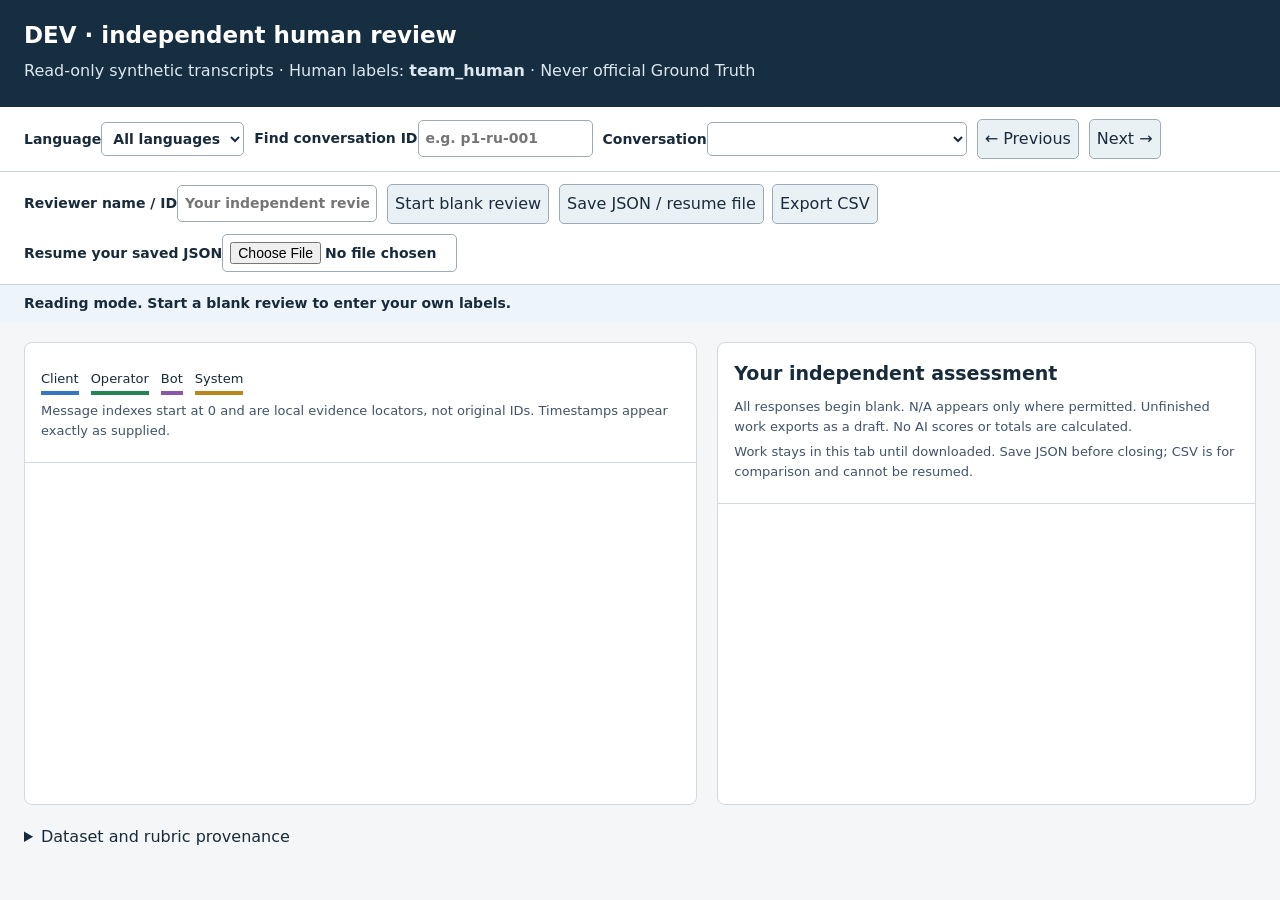
<file: tools/dev_review/viewer.html>
<!doctype html>
<html lang="en">
<meta charset="utf-8">
<meta name="viewport" content="width=device-width, initial-scale=1">
<meta http-equiv="Content-Security-Policy" content="default-src 'none'; script-src 'unsafe-inline'; style-src 'unsafe-inline'; connect-src 'none'; img-src 'none'; base-uri 'none'; form-action 'none'">
<title>DEV · independent human review</title>
<style>
*{box-sizing:border-box}body{margin:0;background:#f4f6f8;color:#182b3b;font:16px/1.5 system-ui,sans-serif}header{background:#172e40;color:white;padding:18px 24px}h1{font-size:23px;margin:0}h2{font-size:19px;margin:0 0 10px}p{margin:6px 0}header p{color:#dce7ef}.toolbar{padding:12px 24px;background:white;border-bottom:1px solid #ccd6df;display:flex;flex-wrap:wrap;align-items:center;gap:10px}label{display:block;font-size:14px;font-weight:600}input,select,textarea,button{font:inherit;border:1px solid #9cabb7;border-radius:5px;padding:7px;background:white;color:#182b3b}button{cursor:pointer;background:#eaf1f5}button:hover{background:#d9e8f0}button:disabled{opacity:.5;cursor:default}input:focus,select:focus,textarea:focus,button:focus{outline:3px solid #80b3df;outline-offset:1px}#conversation{min-width:260px}#search{width:175px}.workspace{display:grid;grid-template-columns:minmax(0,1.25fr) minmax(350px,1fr);gap:20px;padding:20px 24px}.panel{background:white;border:1px solid #d0dae2;border-radius:8px;overflow:hidden}.panel-heading{padding:16px;border-bottom:1px solid #d0dae2}.scroll{padding:16px;max-height:calc(100vh - 340px);min-height:300px;overflow:auto}.message{padding:12px 14px;margin:0 0 12px;border:1px solid #d2dce3;border-left:5px solid #9ba7b0;border-radius:5px;scroll-margin-top:12px}.message.client{background:#f1f7ff;border-left-color:#3277bf}.message.operator{background:#f0faf4;border-left-color:#238454}.message.bot{background:#faf5ff;border-left-color:#8a56ae}.message.system{background:#fff9ea;border-left-color:#ba861c}.message:target,.message.highlight{outline:3px solid #457cb3}.meta{font-size:12px;color:#40546a}.speaker{font-size:14px;font-weight:750;text-transform:uppercase}.message-text{white-space:pre-wrap;overflow-wrap:anywhere;tab-size:4;margin-top:6px}.legend{display:flex;flex-wrap:wrap;gap:12px;font-size:13px}.legend span{border-bottom:4px solid;padding-bottom:3px}.criterion{border:1px solid #d1dbe3;border-radius:5px;padding:12px;margin:0 0 16px}.criterion legend{font-size:16px;font-weight:700;padding:0 5px}.criterion p{font-size:13px;color:#40546a;margin-bottom:10px}.criterion textarea,.criterion input{width:100%;margin-bottom:8px}.criterion select{width:100%;margin-bottom:8px}textarea{min-height:65px;resize:vertical}.links{font-size:13px;min-height:20px}.links a{margin-right:12px;color:#1b5987}.error{color:#a11b20}.notice{font-size:13px;color:#40546a}.status{padding:8px 24px;font-size:14px;background:#edf4fa}#source{overflow-wrap:anywhere}#import-file{max-width:235px}.exports{display:flex;gap:8px;align-items:center;flex-wrap:wrap}#assessment-count{font-size:13px}#reviewer{width:200px}#feedback{font-weight:600}fieldset:disabled{opacity:.65}@media(max-width:850px){.workspace{grid-template-columns:1fr;padding:12px}.scroll{max-height:65vh}.toolbar{padding:12px}header{padding:16px}}@media print{.toolbar,.status,#review-panel{display:none}.workspace{display:block}.scroll{max-height:none;overflow:visible}.message{break-inside:avoid}}
</style>
<header>
  <h1>DEV · independent human review</h1>
  <p>Read-only synthetic transcripts · Human labels: <strong>team_human</strong> · Never official Ground Truth</p>
</header>
<div class="toolbar">
  <label>Language<select id="language"><option value="">All languages</option><option>RU</option><option>KZ</option><option>EN</option></select></label>
  <label>Find conversation ID<input id="search" type="search" placeholder="e.g. p1-ru-001"></label>
  <label>Conversation<select id="conversation"></select></label>
  <button id="previous" aria-label="Previous conversation">← Previous</button><button id="next" aria-label="Next conversation">Next →</button>
</div>
<div class="toolbar">
  <label>Reviewer name / ID<input id="reviewer" autocomplete="off" placeholder="Your independent reviewer ID"></label>
  <button id="start">Start blank review</button>
  <div class="exports"><button id="export-json">Save JSON / resume file</button><button id="export-csv">Export CSV</button></div>
  <label>Resume your saved JSON<input id="import-file" type="file" accept=".json,application/json"></label>
</div>
<div class="status" aria-live="polite"><span id="feedback">Reading mode. Start a blank review to enter your own labels.</span> <span id="assessment-count"></span></div>
<main class="workspace">
  <section class="panel" aria-label="Original transcript">
    <div class="panel-heading"><h2 id="conversation-title"></h2><p id="conversation-meta" class="meta"></p>
      <div class="legend"><span style="border-color:#3277bf">Client</span><span style="border-color:#238454">Operator</span><span style="border-color:#8a56ae">Bot</span><span style="border-color:#ba861c">System</span></div>
      <p class="notice">Message indexes start at 0 and are local evidence locators, not original IDs. Timestamps appear exactly as supplied.</p>
    </div>
    <div id="transcript" class="scroll"></div>
  </section>
  <section id="review-panel" class="panel" aria-label="Human assessment">
    <div class="panel-heading"><h2>Your independent assessment</h2><p class="notice">All responses begin blank. N/A appears only where permitted. Unfinished work exports as a draft. No AI scores or totals are calculated.</p><p class="notice">Work stays in this tab until downloaded. Save JSON before closing; CSV is for comparison and cannot be resumed.</p></div>
    <form id="review-form" class="scroll" onsubmit="return false"></form>
  </section>
  <details><summary>Dataset and rubric provenance</summary><p id="source" class="meta"></p></details>
</main>
<script type="application/json" id="review-data"><!-- REVIEW_DATA --></script>
<script>/* REVIEW_SCRIPT */</script>
</html>
</file>
